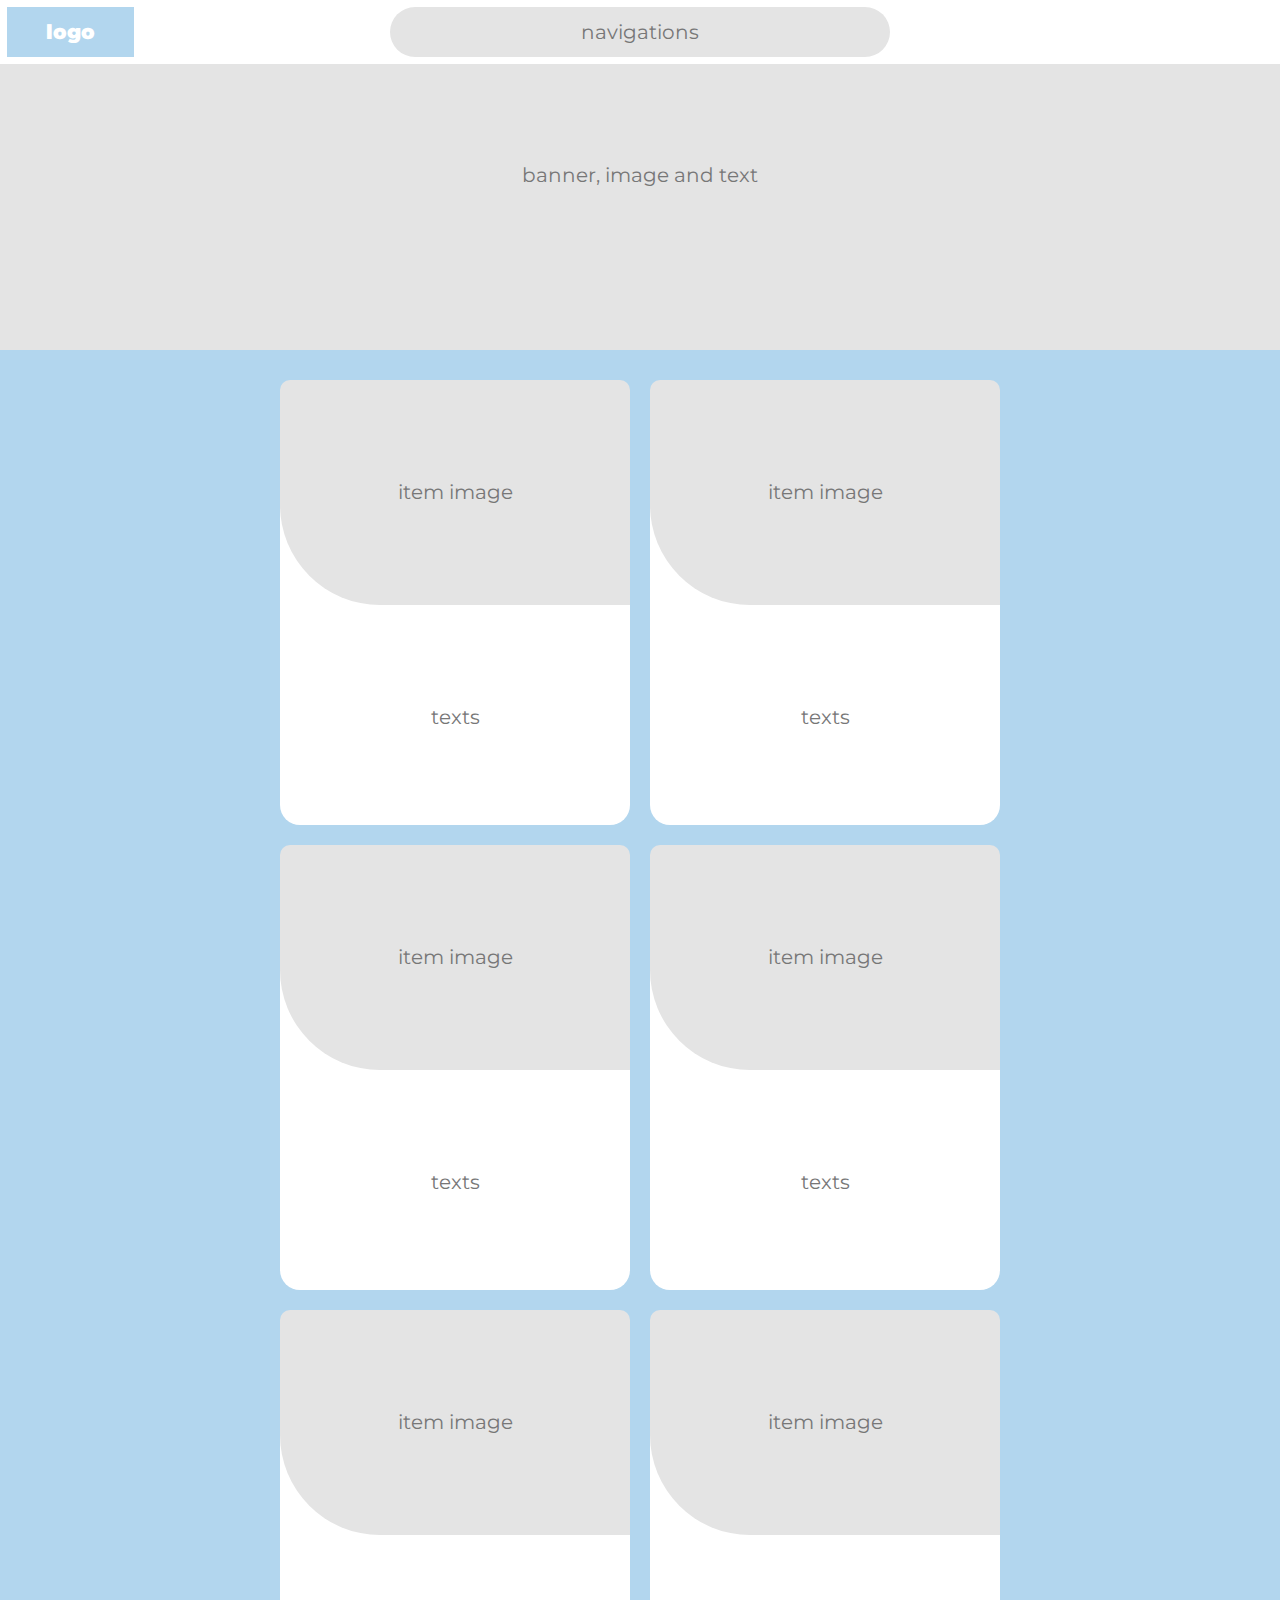
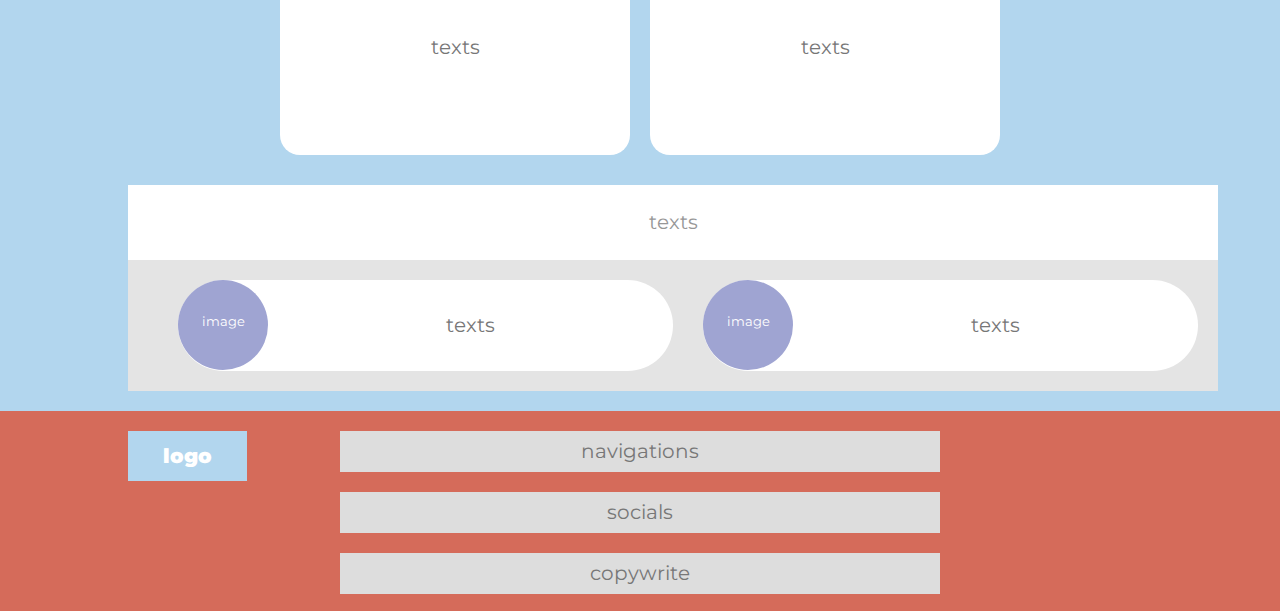
<file: index.html>
<!DOCTYPE html>
<html>
<head>
	<meta charset="UTF-8">
	<title>scaffold</title>
	<link href="css/reset.css" rel="stylesheet" type="text/css" media="screen">
	<link rel="stylesheet" type="text/css" href="css/main.css">
	<link href="https://fonts.googleapis.com/css?family=Buda:300|Cantata+One|Julius+Sans+One|Montserrat|Thasadith&display=swap" rel="stylesheet">
</head>
<body>
<!----opening container ------>
	<div class="container">
<!---header starts here------>
		<header class="header">
			<div class="logo"> 
				<h2>logo</h2>
			</div>

			<div class="navSection">
				<nav class="mainNav">
					<h2>navigations</h2>
				</nav>
			</div>
		</header>
<!----banner section section starts here------>
		<section class="banner">
				<h2> banner, image and text</h2>			
		</section>
<!---banner section ends here------>
 <main>
<!----products section starts here------>
		<section class="products">
			<div class="item">
				<div class="itemImage">
					<h2>item image</h2>
				</div>

				<div class="itemDetails">
					<h2>texts</h2>
				</div>
			</div>

			<div class="item">
				<div class="itemImage">
					<h2>item image</h2>
				</div>

				<div class="itemDetails">
					<h2>texts</h2>
				</div>
			</div>

			<div class="item">
				<div class="itemImage">
					<h2>item image</h2>
				</div>

				<div class="itemDetails">
					<h2>texts</h2>
				</div>
			</div>

			<div class="item">
				<div class="itemImage">
					<h2>item image</h2>
				</div>

				<div class="itemDetails">
					<h2>texts</h2>
				</div>
			</div>

			<div class="item">
				<div class="itemImage">
					<h2>item image</h2>
				</div>

				<div class="itemDetails">
					<h2>texts</h2>
				</div>
			</div>

			<div class="item">
				<div class="itemImage">
					<h2>item image</h2>
				</div>

				<div class="itemDetails">
					<h2>texts</h2>
				</div>
			</div>
			
		</section>
<!----products section ends here------>

<!----testimonials opens here------>
			<section class="testimonials">
				<h2 class="testimonialList">texts</h2>
				<div class="lists">
					<div class="testimonial">
						<span>
							<h2 id="testimonialName">image</h2>
						</span>

						<h2>texts</h2>
					</div>

					<div class="testimonial">
						<span>
							<h2 id="testimonialName">image</h2>
						</span>

						<h2>texts</h2>
					</div>
					</div>
			</section>
</main>

</div>

<!----container ends here------>
	<footer>		

			<div id="footerLogo">
				<h2>logo</h2>			
			</div>
			<div class="footerNav"> 

					<div class="naviSection">
						<nav class="nav">
							<h2>navigations</h2>
						</nav>
					</div>

					<div class="socials">
							<h2>socials</h2>
					</div>
					<nav class="copyWrite">
						<h2>copywrite</h2>		
					</nav>
			</div>
	</footer>

</body>
</html>
</file>
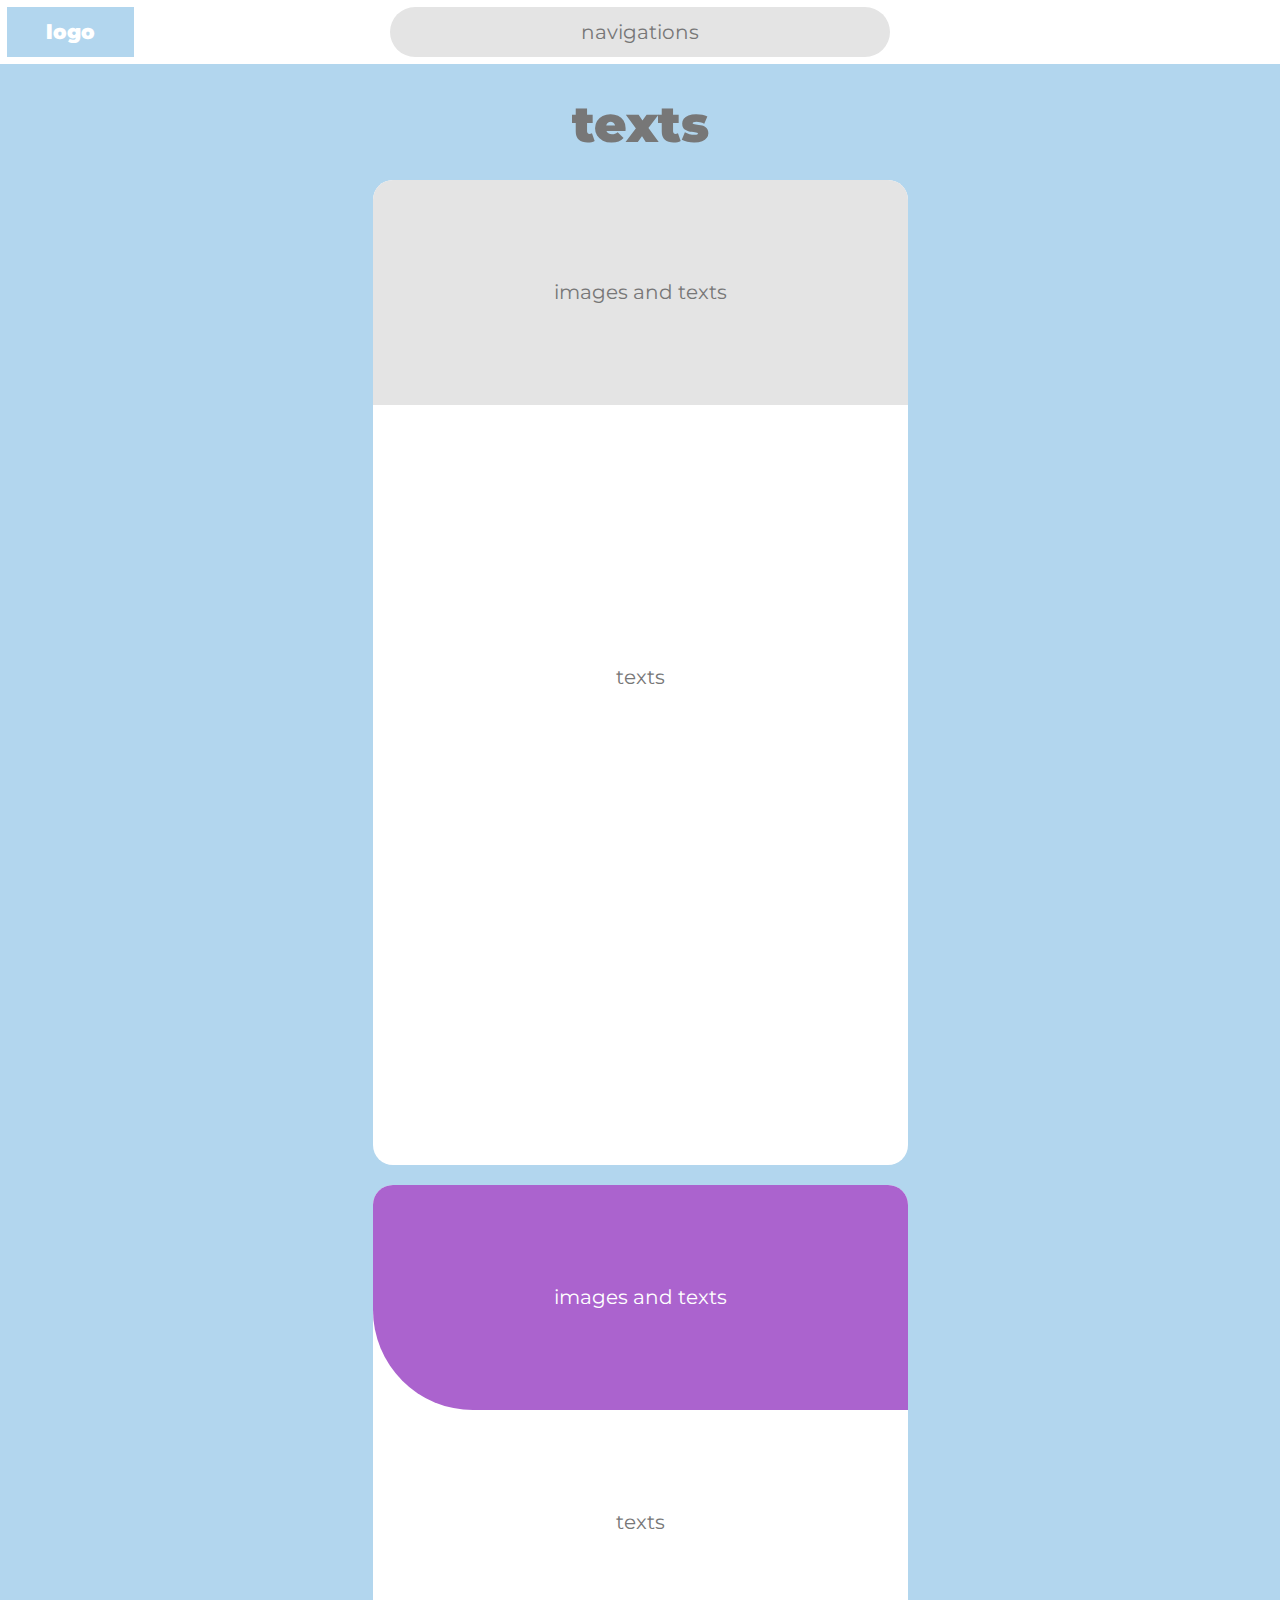
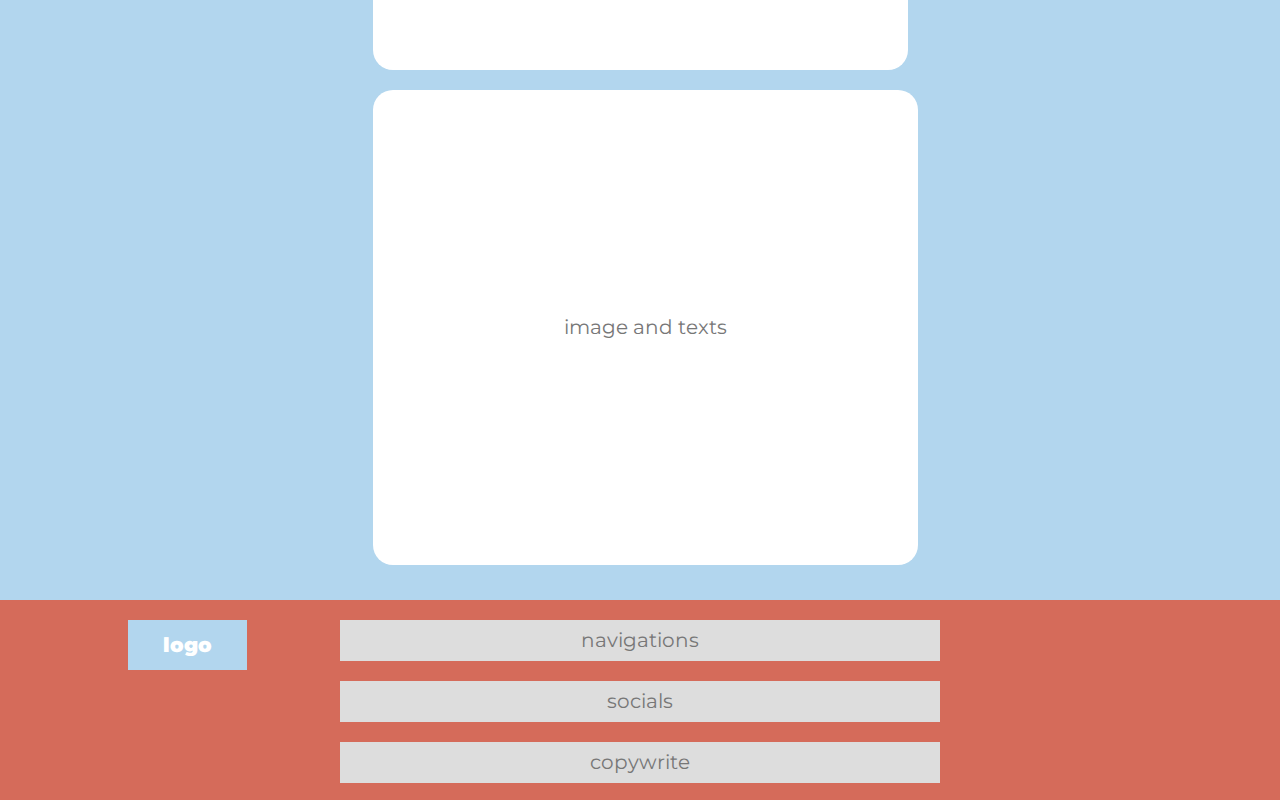
<file: contact.html>
<!DOCTYPE html>
<html>
<head>
	<meta charset="UTF-8">
	<title>scaffold</title>
	<link href="css/reset.css" rel="stylesheet" type="text/css" media="screen">
	<link rel="stylesheet" type="text/css" href="css/main.css">
	<link href="https://fonts.googleapis.com/css?family=Buda:300|Cantata+One|Julius+Sans+One|Montserrat|Thasadith&display=swap" rel="stylesheet">
</head>
<body>

<div class="container">
	<!---header starts here------>
		<header class="header">
			<div class="logo"> 
				<h2>logo</h2>
			</div>

			<div class="navSection">
				<nav class="mainNav">
					<h2>navigations</h2>
				</nav>
			</div>
		</header>

	<section class="contactPage">
		<div>
			<h2>texts</h2>
		</div> 
			
	</section>
	<main>
	<!----products section starts here------>
			<section class="content" >
				<div class="contactArea" id="contactArea">
					<section id="contactForm">
						<div class="formImage"> 
							<h2>images and texts</h2>
						</div>
						<div class="form">
							<h2>texts</h2>
						</div>
					</section>

				</div>

				<div class="contactArea">
						<section class="card">
							<div class="cardImage"> 
								<h2>images and texts</h2>
							</div>
								<h2 class="cardInfo">texts</h2>
						</section>

						<section class="map">
							<h2>image and texts</h2>
						</section>

				</div>

				
			</section>
	<!----products section ends here------>
	</main>

</div>

<!----container ends here------>
	<footer>		
			<div id="footerLogo">
				<h2>logo</h2>			
			</div>
			<div class="footerNav"> 

					<div class="naviSection">
						<nav class="nav">
							<h2>navigations</h2>
						</nav>
					</div>

					<div class="socials">
							<h2>socials</h2>
					</div>
					<nav class="copyWrite">
						<h2>copywrite</h2>		
					</nav>
			</div>
	</footer>

</body>
</html>
</file>
<file: css/main.css>
* {
	margin: 0;
	padding: 0;
	box-sizing: border-box;
}

/* fonts 

font-family: 'Montserrat', sans-serif;
font-family: 'Thasadith', sans-serif;
font-family: 'Buda', cursive;
font-family: 'Cantata One', serif;
font-family: 'Julius Sans One', sans-serif;

*/

body {
	font-family: 'Montserrat', sans-serif;
	font-size: 13px;
	color: #777;
	background-color: #b2d6ee;

}

/*---header starts here---*/

.header {
	height: 64px;
	text-align: center;
	position: fixed;
	top: 0;
	width: 100%;
	display: inline-block;
	background-color: #fff;
	padding: 7px;
	font-size: 20px;
}

.logo {
	background-color: #b2d6ee;
	width: 10%;
	float: left;
}

.logo h2 {
	line-height: 50px;
	font-weight: 900;
	color: #fff;
} 

.navSection {
	margin-left: 0;
	margin-right: 0;
	margin-left: auto;
	margin-right: auto;
	width: 500px;
	border-radius: 25px;
	background-color: #e4e4e4;
}


.navSection h2 {
	line-height: 50px;
}

/*---header ends here---*/

/*-----banner opens here ----*/

.banner {
	background-color: #e4e4e4;
	text-align: center;
}

.banner h2 {
	line-height: 350px;
	font-size: 20px;
}

/*-----banner ends here ----*/

/*--------products section starts here----*/
main {
	margin-left: auto;
	margin-right: auto;
	padding-right: 10%;
	padding-left: 10%;
}
.products {
	display: flex;
	flex: row;
	flex-wrap: wrap;
	justify-content: space-evenly;
	justify-content: center;
	margin-top: 20px;
}

.item {
	width: 350px;
	margin: 10px;
	height: 445px;
	justify-content: center;
	text-align: center;
	font-size: 13px;
}

.item {
	border-radius: 20px;
	border-style: solid;
	border-width: 0px;
	background-color: #fff;
}



.item .itemImage {
	background-color: #e4e4e4;
	border-style: solid;
	border-width: 0px;
	border-color: #e4e4e4;
	border-radius: 10px 10px 0px 100px;
}
.item h2 {
	font-size: 20px;
	margin: 0;
	padding: 0;
	display: center;
	line-height: 225px;
}


/*--------HOVERING ITEMS (FOR FUN)----*/
.item:hover {
	transition: 0.3s ease-in;
	transition: 0.5s ease-out;
 	box-shadow: 0px 15px 15px #96b5c9;
 	top: 10px;

}

/*--------CLOSE HOVERING ----*/

/*--------products section ends here----*/

.testimonials {
	margin-left: auto;
	margin-right: auto;
	width: 1090px;
	border-style: solid;
	border-width: 0px;
	border-color: #fff;
	position: relative;
	font-size: 20px;
	margin-top: 20px;
	text-align: center;

}


.testimonialList {
	background-color: #fff;
	color: #979797;
	height: 75px;
	line-height: 75px;
}

.testimonial {
	width: 495px;
	background-color: white;
	border-radius: 65px;
	text-align: center;
	margin-top: 20px;
	float: left;
	margin-left: 30px;
	margin-bottom: 20px;

}

.testimonial span{
	width: 90px;
	height: 90px;
	background-color: #9fa4d2;
	color: #fff;
	float: left;
	text-align: center;
	border-radius: 100%;

}

#testimonialName {
	margin-top: 35px;
	font-size: 13px;
}

.testimonial h2 {
	margin-top: 35px;

}

.lists {
	background-color: #e4e4e4;
	min-height: 131px;
	display: flex;
	justify-content: center;
	direction: row;
	flex-wrap: wrap;

}

/*----Ftestimonial section ends here -----*/


/*----Foooter section -----*/

footer {

	color: #fff;
	height: 200px;
	background-color: #d56b5a;
	padding: 20px;
	margin-top: 20px;
	padding-right: 10%;
	padding-left: 10%;
	font-size: 20px
	font-weight: 600;
}

#footerLogo { 
	margin-left: auto;
	margin-right: auto;
	width: 1090px;
	text-align: center;
} 


#footerLogo h2{ 
	background-color: #b2d6ee;
	line-height: 50px;
	font-size: 20px;
	font-weight: 900;
	float: left;
	width: 119px;
}

.footerNav {
	margin-left: auto;
	margin-right: auto;
	width: 600px;
	text-align: center;
	font-size: 20px;
	color: #777;
}



.footerNav .naviSection nav h2{
	background-color: #ddd;
	border-color: #fefe;
	line-height: 41px;
	width: 400px
	border-radius: 21px;
	margin-bottom: 20px;
}


.footerNav .socials h2{
	background-color: #ddd;
	border-color: #fefe;
	line-height: 41px;
	width: 400px
	border-radius: 21px;
	margin-bottom: 20px;
}


.footerNav .copyWrite h2{
	background-color: #ddd;
	border-color: #fefe;
	line-height: 41px;
	width: 400px
	border-radius: 21px;
	margin-bottom: 20px;
}

/*foooter closes here-------*/

.contactPage {
	margin-left: auto;
	margin-right: auto;
	width: 1090px;
	text-align: center;
	font-size: 50px;
	margin-top: 100px;
	font-weight: 900;
}

.content {
	display: flex;
	flex: row;
	flex-wrap: wrap;
	justify-content: space-evenly;
	justify-content: center;
	margin-top: 20px;
}

.contactArea {
	width: 535px;
	margin: 10px;
	height: 985px;
	justify-content: center;
	text-align: center;
	font-size: 13px;

	border-radius: 20px;
	border-style: solid;
	border-width: 0px;
}

#contactFrom {
	width: 535px;
	height: 985px;
	text-align: center;
	font-size: 209px;
	border-radius: 20px;
	border-style: solid;
	border-width: 0px;
	background-color: #fff;
	font-size: 20px;

}

#contactArea {
	background-color: white;
	font-size: 20px;

}

.formImage h2 {
	display: center;
	line-height: 225px;	
	background-color: #e4e4e4;
	border-radius: 20px 20px 0px 0px;
	border-style: solid;
	border-width: 0px;
}

.form h2 {
	display: center;
	line-height: 545px;	
}


.card {
	width: 535px;
	height: 485px;
	text-align: center;
	font-size: 20px;
	border-radius: 20px;
	border-style: solid;
	border-width: 0px;
	background-color: #fff;
	font-size: 20px;
	color: white;
}

.card .cardImage h2 {
	display: center;
	line-height: 225px;	
	background-color: #ab63ce;
	border-radius: 20px 20px 0px 100px;
	border-style: solid;
	border-width: 0px;

}

.card .cardInfo {
	color: #777;
	line-height: 225px;	
}

.map {
	width: 545px;
	height: 475px;
	text-align: center;
	font-size: 20px;
	border-radius: 20px;
	border-style: solid;
	border-width: 0px;
	background-color: #fff;
	font-size: 20px;
	color: #777;
	margin-top: 20px;
}

.map h2 {
	line-height: 475px;	
}
</file>
